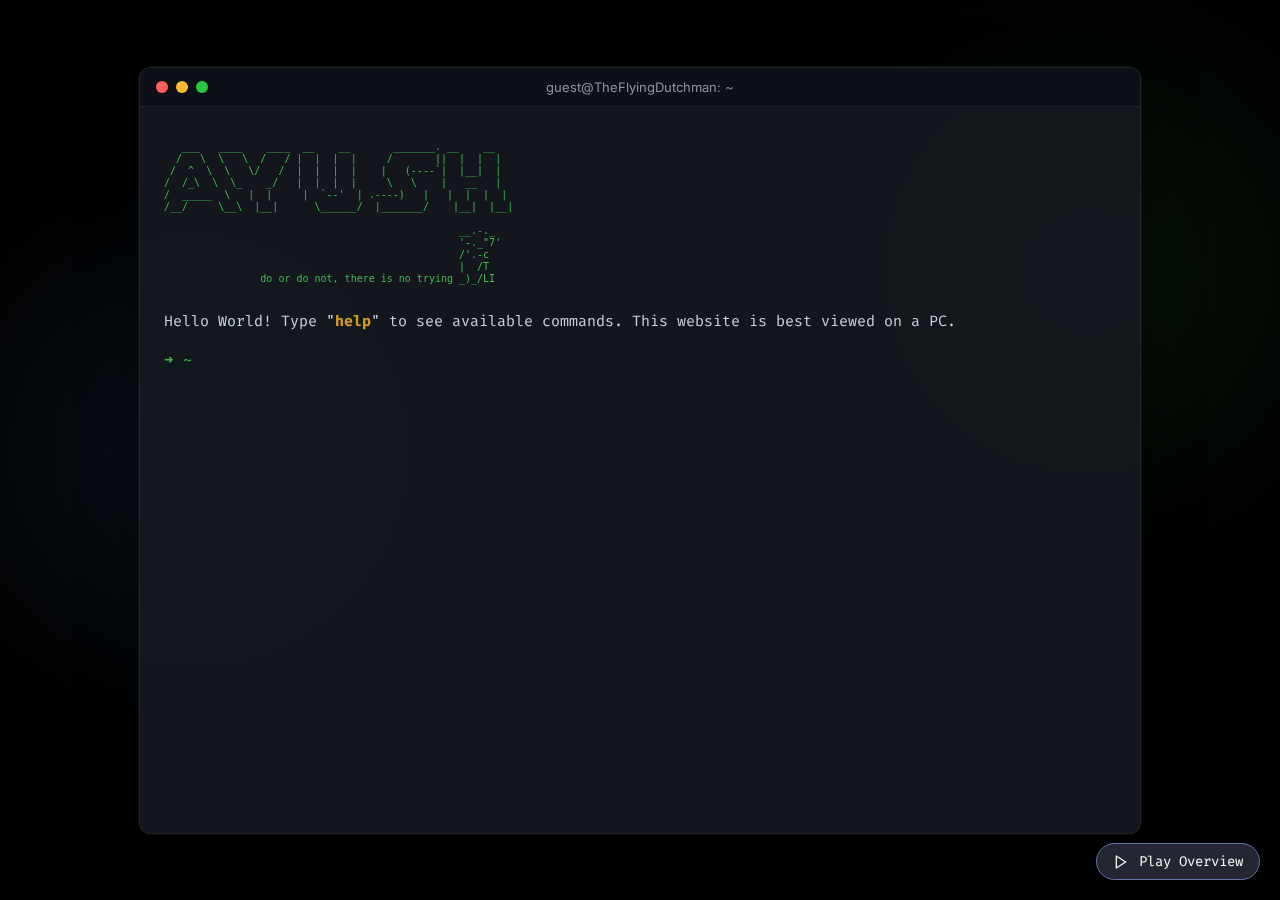
<file: terminal.html>
<!DOCTYPE html>
<html lang="en">

<head>
    <title>Loading...</title>
    <meta charset="utf-8" />
    <meta name="viewport" content="width=device-width, initial-scale=1">
    <meta name="description" content="" />
    <meta name="keywords" content="" />
    <meta name="author" content="">
    <meta name="robots" content="noindex, nofollow">
    <meta property="og:title" content="">
    <meta property="og:description" content="">
    <meta property="og:type" content="website">
    <meta name="theme-color" content="#0d1117">

    <link rel="shortcut icon" type="image" href="favicon.ico" />
    <link rel="stylesheet" href="terminal.css">

    <!-- Global site tag (gtag.js) - Google Analytics -->
    <script>
        window.dataLayer = window.dataLayer || [];
        function gtag() { dataLayer.push(arguments); }
        gtag('js', new Date());
        gtag('config', 'UA-108428662-2');
    </script>
</head>

<body class="terminal-mode">

    <div class="terminal-window">
        <div class="terminal-header">
            <div class="window-controls">
                <div class="control close"></div>
                <div class="control minimize"></div>
                <div class="control maximize"></div>
            </div>
            <div class="terminal-title" id="terminal-title">Loading...</div>
        </div>

        <div class="terminal-body">
            <div id="executed_commands">
                <div class="welcome-section">
                    <pre class="ascii-art" id="intro-ascii">Loading...</pre>
                    <p class="welcome-message" id="welcome-message">
                        Loading...
                    </p>
                </div>
            </div>

            <div class="input-line">
                <span class="prompt text-green" id="prompt-symbol">➜</span>
                <span class="prompt text-blue" id="prompt-directory">~</span>
                <div class="command-input-container">
                    <input type="text" id="suggestion" disabled />
                    <input type="text" id="command" autofocus autocomplete="off" spellcheck="false" />
                </div>
            </div>
        </div>
    </div>

    <!-- Hidden Content Templates - Populated by JavaScript -->
    <div class="template">
        <div id="about"></div>
        <div id="education"></div>
        <div id="projects"></div>
        <div id="experience"></div>
        <div id="ls"></div>
        <div id="skills"></div>
        <div id="achievements"></div>
        <div id="contact"></div>
        <div id="book-a-time"></div>
        <div id="error"></div>
        <div id="help"></div>
    </div>

    <script src="config.js"></script>
    <script src="js/audio_player.js"></script>
    <script src="terminal.js"></script>
</body>

</html>
</file>
<file: terminal.css>
/* Global Styles */
@import url('https://fonts.googleapis.com/css2?family=Fira+Code:wght@300;400;500;600;700&display=swap');
@import url('https://fonts.googleapis.com/css2?family=Inter:wght@400;600&display=swap');

:root {
  --bg-color: #0d1117;
  --terminal-bg: rgba(22, 27, 34, 0.85); /* Glassy dark */
  --text-color: #c9d1d9;
  --primary-color: #58a6ff; /* Blue */
  --secondary-color: #3fb950; /* Green */
  --accent-color: #d29922; /* Yellow */
  --error-color: #f85149; /* Red */
  --dim-color: #8b949e;
  --glow-color: rgba(56, 139, 253, 0.15);
  --font-stack: 'Fira Code', monospace;
}

body.terminal-mode {
  margin: 0;
  padding: 0;
  background-color: #000;
  background-image:
    radial-gradient(circle at 15% 50%, rgba(88, 166, 255, 0.1) 0%, transparent 25%),
    radial-gradient(circle at 85% 30%, rgba(63, 185, 80, 0.1) 0%, transparent 25%);
  color: var(--text-color);
  font-family: var(--font-stack);
  height: 100vh;
  display: flex;
  align-items: center;
  justify-content: center;
  overflow: hidden;
}

/* Glassmorphism Window */
.terminal-window {
  width: 90%;
  max-width: 1000px;
  height: 85vh;
  background: var(--terminal-bg);
  border: 1px solid rgba(48, 54, 61, 0.5);
  border-radius: 12px;
  box-shadow:
    0 20px 60px rgba(0, 0, 0, 0.4),
    0 0 0 1px rgba(255, 255, 255, 0.05);
  backdrop-filter: blur(12px);
  display: flex;
  flex-direction: column;
  position: relative;
  overflow: hidden;
  animation: fadeIn 0.8s ease-out;
}

/* Window Header */
.terminal-header {
  height: 38px;
  background: rgba(13, 17, 23, 0.95);
  border-bottom: 1px solid rgba(48, 54, 61, 0.5);
  display: flex;
  align-items: center;
  padding: 0 16px;
  flex-shrink: 0;
}

.window-controls {
  display: flex;
  gap: 8px;
}

.control {
  width: 12px;
  height: 12px;
  border-radius: 50%;
}

.close { background-color: #ff5f56; }
.minimize { background-color: #ffbd2e; }
.maximize { background-color: #27c93f; }

.terminal-title {
  position: absolute;
  left: 0;
  right: 0;
  text-align: center;
  font-size: 13px;
  color: var(--dim-color);
  font-family: 'Inter', sans-serif;
  pointer-events: none;
}

/* Terminal Body */
.terminal-body {
  flex: 1;
  padding: 24px;
  overflow-y: auto;
  font-size: 15px;
  line-height: 1.6;
  scrollbar-width: thin;
  scrollbar-color: #30363d transparent;
}

/* Custom Scrollbar */
.terminal-body::-webkit-scrollbar {
  width: 8px;
}
.terminal-body::-webkit-scrollbar-track {
  background: transparent;
}
.terminal-body::-webkit-scrollbar-thumb {
  background-color: #30363d;
  border-radius: 4px;
}

/* Content Styling */
a {
  color: var(--primary-color);
  text-decoration: none;
  border-bottom: 1px dashed var(--primary-color);
  transition: all 0.2s;
}

a:hover {
  background: rgba(88, 166, 255, 0.1);
  border-bottom-style: solid;
}

ul {
  list-style-type: none;
  padding-left: 0;
}

li {
  position: relative;
  margin-bottom: 8px;
}

li::before {
  content: '>';
  color: var(--secondary-color);
  margin-right: 10px;
  font-weight: bold;
}

/* Utility Classes */
.text-green { color: var(--secondary-color); }
.text-blue { color: var(--primary-color); }
.text-yellow { color: var(--accent-color); }
.text-red { color: var(--error-color); }
.text-dim { color: var(--dim-color); }
.bold { font-weight: 600; }

/* ASCII Art */
.ascii-art {
  font-size: 10px;
  line-height: 1.2;
  color: var(--secondary-color);
  margin-bottom: 24px;
  white-space: pre;
  overflow-x: hidden;
}

/* Command Line Input */
.input-line {
  display: flex;
  align-items: center;
  margin-top: 10px;
}

.prompt {
  color: var(--secondary-color);
  margin-right: 10px;
  white-space: nowrap;
}

.command-input-container {
  position: relative;
  flex: 1;
}

input#command {
  width: 100%;
  background: transparent;
  border: none;
  color: #fff;
  font-family: var(--font-stack);
  font-size: 15px;
  outline: none;
  caret-color: var(--primary-color);
}

input#suggestion {
  position: absolute;
  top: 0;
  left: 0;
  width: 100%;
  background: transparent;
  border: none;
  color: var(--dim-color);
  font-family: var(--font-stack);
  font-size: 15px;
  pointer-events: none;
  z-index: -1;
}

/* Output Styling */
.output-block {
  margin-bottom: 16px;
  animation: slideIn 0.2s ease-out;
}

.timestamp {
  color: var(--dim-color);
  font-size: 0.85em;
  margin-right: 8px;
}

/* Mobile Responsiveness */
@media (max-width: 768px) {
  .terminal-window {
    width: 100%;
    height: 100%;
    border-radius: 0;
    border: none;
  }

  .ascii-art {
    font-size: 6px;
  }

  .terminal-body {
    padding: 16px;
    font-size: 14px;
  }
}

/* Animations */
@keyframes fadeIn {
  from { opacity: 0; transform: scale(0.95); }
  to { opacity: 1; transform: scale(1); }
}

@keyframes slideIn {
  from { opacity: 0; transform: translateX(-10px); }
  to { opacity: 1; transform: translateX(0); }
}

/* Hidden Elements (Templates) */
.template {
  display: none !important;
}
</file>
